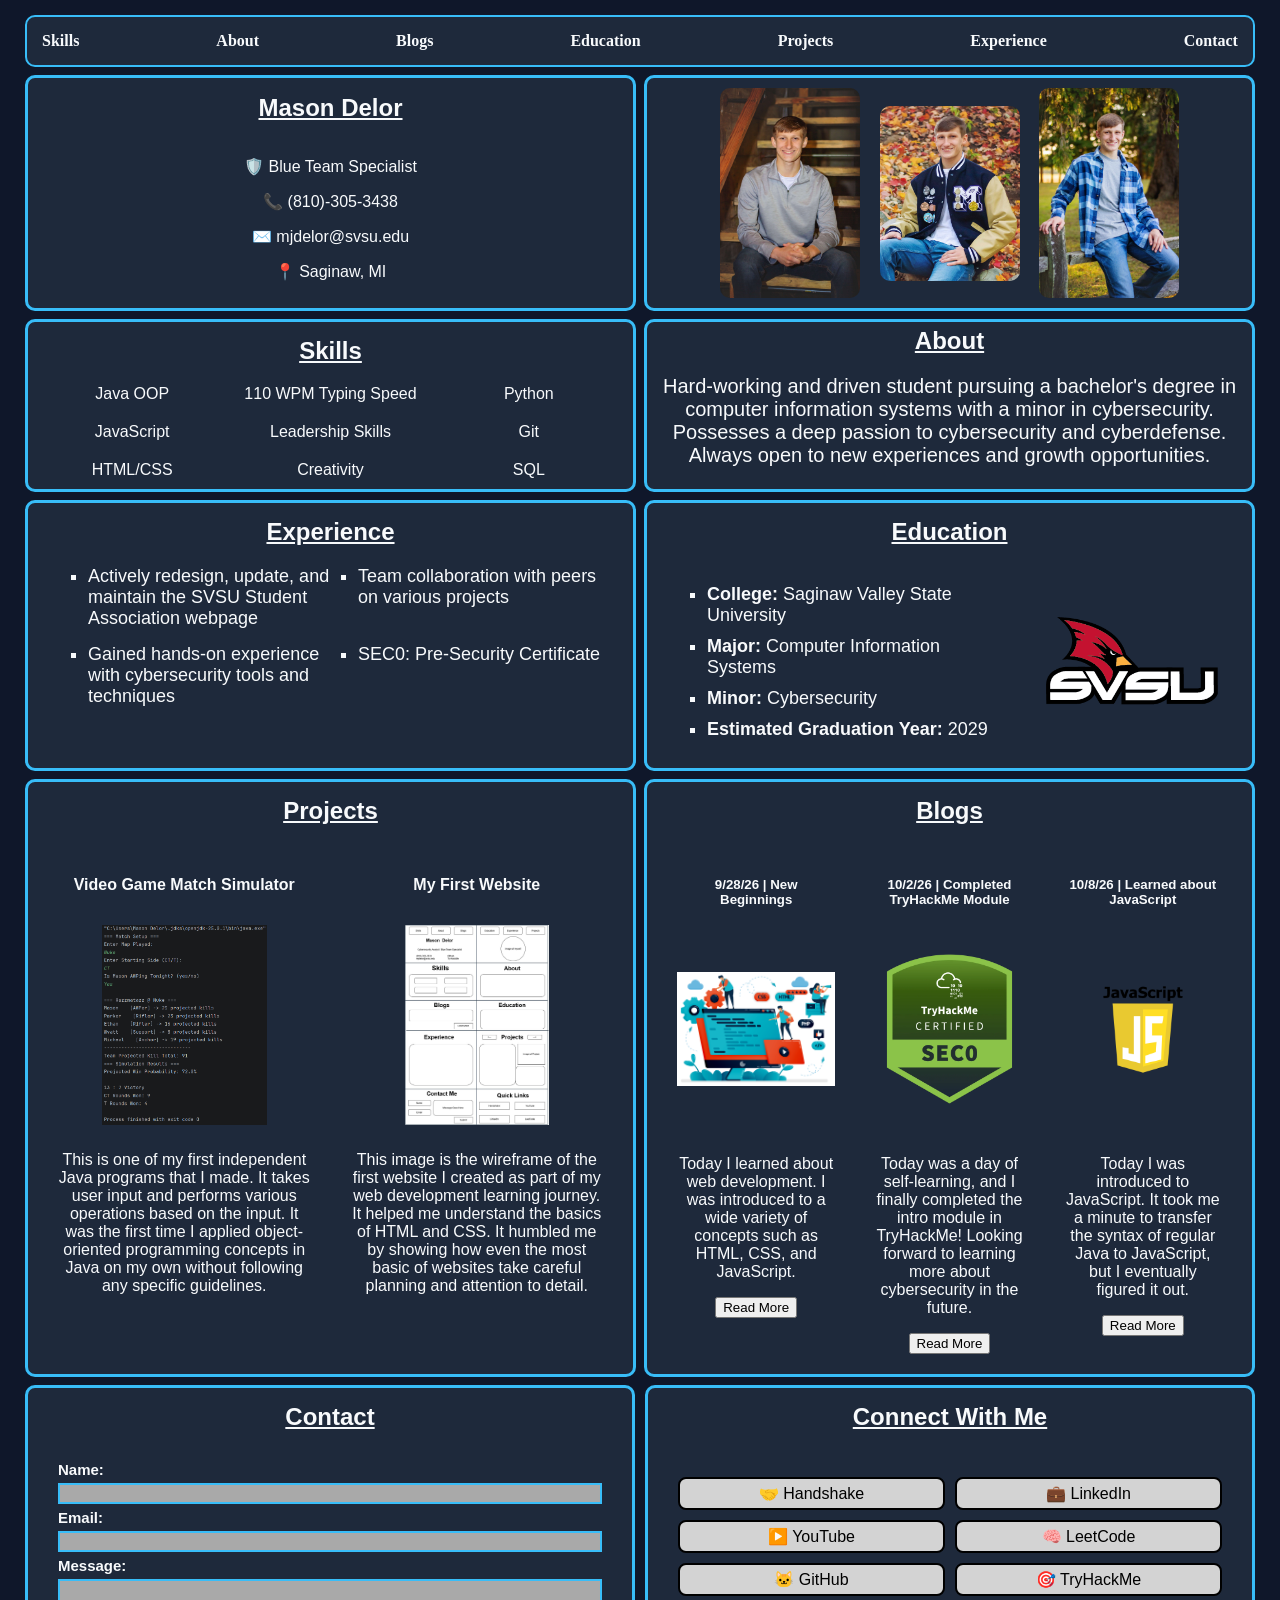
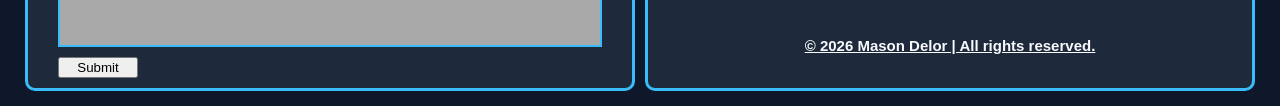
<file: Assignment 1/index.html>
<!DOCTYPE html>
<html lang="en">
<head>
    <meta charset="UTF-8">
    <meta name="viewport" content="width=device-width, initial-scale=1.0">
    <link rel="stylesheet" href="style.css">
    <title>Mason Delor</title>
</head>
<body class="container">


<header>
    <nav class="nav-bar">
        <a href="#skills"> Skills </a>
        <a href="#info"> About</a>
        <a href="#blogs"> Blogs </a> 
        <a href="#education"> Education </a>
        <a href="#projects"> Projects </a>
        <a href="#experience"> Experience </a>
        <a href="#contact"> Contact </a>
    </nav>
</header>

<main>

    <section class="box" id="info">
       <h2> Mason Delor </h2>

       <div class="info-container">
            <p>🛡️ Blue Team Specialist</p>
            <p>📞 (810)-305-3438</p>
            <p>✉️ mjdelor@svsu.edu</p>
            <p>📍 Saginaw, MI</p>
       </div>
    </section>

    <section class="box" id="img-box">
        <img src="Images/mason.jpg" alt="Pic of Me" class="profile-pic">
        <img src="Images/mason2.jpg" alt="Pic of Me" class="profile-pic">
        <img src="Images/mason3.jpg" alt="Pic of Me" class="profile-pic">
    </section>

    <section class="box" id="skills">
        <h2> Skills </h2>
        <ul class="skills-list">
            <li>Java OOP</li>
            <li>110 WPM Typing Speed</li>
            <li>Python</li>
            <li>JavaScript</li>
            <li>Leadership Skills</li>
            <li>Git</li>
            <li>HTML/CSS</li>
            <li>Creativity</li>
            <li>SQL</li>
        </ul>
    </section>

    <section class="box" id="about">
        <h2>About</h2>
        <p> Hard-working and driven student pursuing a 
            bachelor's degree in computer information systems with a
            minor in cybersecurity. Possesses a deep passion to cybersecurity
            and cyberdefense. Always open to new experiences
            and growth opportunities.</p>
    </section>

    <article class="box" id="blogs">
        <h2> Blogs </h2>

        <div class="blog-entries">
            
            <div class="blog-entry">
                <h5>9/28/26 | New Beginnings </h5>
                <img src="Images//web-development.jpg" alt="photo of code" class="blog-img">
                <p>Today I learned about web development. I was introduced to a wide
                    variety of concepts such as HTML, CSS, and JavaScript.
                </p>
                <button> Read More </button>
            </div>
            <div class="blog-entry">
                <h5>10/2/26 | Completed TryHackMe Module </h5>
                <img src="Images/SEC0.jpg" alt="photo of code" class="blog-img">
                <p>Today was a day of self-learning, and I finally completed the intro
                    module in TryHackMe! Looking forward to learning more about cybersecurity 
                    in the future.
                </p>
                <button> Read More </button>
            </div>
            <div class="blog-entry">
                <h5>10/8/26 | Learned about JavaScript </h5>
                <img src="Images/JavaScript.png" alt="photo of code" class="blog-img">
                <p>Today I was introduced to JavaScript. It took me a minute to transfer the syntax 
                of regular Java to JavaScript, but I eventually figured it out.</p>
                <button> Read More </button>
            </div>
        </div>
    </article>

    <section class="box" id="education">
        <h2> Education </h2>

        <div class="education-container"> 

        <ul class="education-list">
            <li><b>College:</b> Saginaw Valley State University</li>
            <li><b>Major:</b> Computer Information Systems</li>
            <li><b>Minor:</b> Cybersecurity</li>
            <li><b>Estimated Graduation Year:</b> 2029</li>
        </ul>

        <img src="Images/SVSU.jpg" alt="SVSU Logo" class="svsu-pic"> 
        </div>
    </section>
        <article class="box" id="projects">
            <h2> Projects </h2> 

            <div class="project-container">

                <div class="project">
                    <h4>Video Game Match Simulator</h4>
                    <img src="Images/ProjectOutput.png" alt="Project Image" class="project-pic">
                    <p>This is one of my first independent Java programs that I made.
                        It takes user input and performs various operations based on the input.
                        It was the first time I applied object-oriented programming concepts in Java
                        on my own without following any specific guidelines.
                    </p>
                </div>

                <div class="project">
                    <h4>My First Website</h4>
                    <img src="Images/website.jpg" alt="Project Image" class="project-pic">
                    <p>This image is the wireframe of the first website I created as part of my web development learning journey. 
                        It helped me understand the basics of HTML and CSS. It humbled me by showing
                    how even the most basic of websites take careful planning and attention to detail.</p>
                </div>
            </div>
        </article>

        <section class="box" id="experience">
            <h2> Experience </h2>
            <ul class="inline-list">
                <li>Actively redesign, update, and maintain the SVSU Student Association webpage</li>
                <li>Team collaboration with peers on various projects</li>
                <li>Gained hands-on experience with cybersecurity tools and techniques</li>
                <li>SEC0: Pre-Security Certificate </li>
            </ul>
        </section>
</main>

<footer>
    <section class="box" id="contact">
        <h2> Contact </h2>

        <form class="contact-container">
                <label><b>Name:</b></label>
                <input type="text" id="name">

                <label><b>Email:</b></label>
                <input type="email" size="large" id="email"> 
          

                <label><b>Message:</b></label>
                <textarea rows="4" id="message">  </textarea>
        </form>

            <button type="submit" class="button-submit">Submit</button>
    </section>
        <aside class="box" id="quick-links">
            <h2> Connect With Me </h2>
            <ul class="links">
                <li><a href="https://app.joinhandshake.com/profiles/yf2zka"> 🤝 Handshake </a></li>
                <li><a href="https://www.linkedin.com/in/mason-delor-1b4b4b1b4/">💼 LinkedIn </a></li>
                <li><a href="https://www.youtube.com/@oldmanjenkins7373"> ▶️ YouTube </a></li>
                <li><a href="https://leetcode.com/u/mason_vibez/"> 🧠 LeetCode </a></li>
                <li><a href="https://github.com/M-Delor"> 🐱 GitHub </a> </li>
                <li> <a href="https://tryhackme.com/p/mjdelor02"> 🎯 TryHackMe </a> </li>
            </ul>

            <p class="footer-text">&copy; 2026 Mason Delor | All rights reserved.</p>
        </aside>
</footer>
</body>
</html>
</file>
<file: Assignment 1/style.css>
:root {
        --main-radius: 10px;
        --main-padding: 10px 20px;
        --border-style: solid;
        --btn-bg-color: #334155;
    }
    
    
    body {
        background-color: #0f172a;
        color: #f8fafc;
        margin: 20px;
        font-family: calibri, sans-serif;
    }

    main {
        display:contents;
    }

    p {
        font-size: 16px;
    }

    li {
        list-style: square;
    }




    img {
        display: block;
        width: 100%;
        max-width: 100%;
        object-fit: cover;
        max-height: 300px;
        height: auto;
        border-radius: 10px;
    }


    body.container{

        display: grid;
        min-height: 100vh;
        height: auto;
        flex: 1;
    

        grid-template-columns: 1fr 1fr;
        grid-template-rows: auto;
        gap: 0.5rem;
        padding: 5px 15px;
        margin: 10px;

        grid-template-areas: 
    
        "header header"
        "info img-box"
        "skills about"
        "experience education"
        "projects blogs"
        "footer footer"

        ;

    }



    .box {
        border-style: var(--border-style);
        border-radius: var(--main-radius);
        padding: var(--main-padding);
        background-color: #1e293b;
        border-color: #38bdf8;
        min-width: 0;
        overflow: hidden;
    }

    .box a {
        text-decoration: none;
        color: black;
        border: 2px solid black;
        border-radius: 7px;
        background-color: lightgray;
        padding: 5px 10px;
    }

    .box h2 {
            text-decoration: underline;
            font-size: 24px;
            text-align: center;
            margin-top: 5px;
            display: block;
            width: 100%;
    }

    header {
        grid-area: header;
    }

    header a{
    
        text-decoration: none;
        color: #f8fafc;
        font-weight: bold;
        font-family: Georgia, 'Times New Roman', Times, serif;
    }

    header .nav-bar{
        font-size: medium;
        border-style: solid;
        border-radius: 10px;
        border: 2px solid #38bdf8;
        text-decoration: none;
        font-family: Georgia, 'Times New Roman', Times, serif;
        background-color: #1e293b;
        display: flex;
        justify-content: space-between;
        padding: 15px;
        gap: 12px;
    }

    #info {
        grid-area: info;
        display: flex;
        flex-direction: column;
        justify-content: center;
        text-align: center;
    }

    .info-container {
        justify-content: center;
        font-size: 16px;
        gap: 5px;
        text-align: center;
    }

    #img-box {
        grid-area: img-box;
        display: flex;
        justify-content: center;
        align-items: center;
        padding: 10px;
        padding-bottom: 10px;
        gap: 1.5vw;
    }

    #img-box .profile-pic {
        width: 25%;
        max-width: 140px;
        height: auto;
        object-fit: cover;
    }

    #about {
        grid-area: about;
        padding: 0px 10px;
        font-size: 16px;
        text-align: center;
    }

    #about p {
        font-size: 20px;
    }

    #skills {
        grid-area: skills;
        padding: 10px;
    }

    .skills-list {
        display: grid;
        grid-template-columns: 1fr 1fr 1fr;
        margin: 0px;
        padding: 0px;
        gap: 20px 10px;
        width: 100%;
    }

    .skills-list li {
        list-style: none;
        text-align: center;
    }

    #blogs {
        grid-area: blogs;
    }

    #blogs .blog-entries {
        display: flex;
        flex-direction: row;
        gap: 15px;
        justify-content: space-between;
    }

    #blogs .blog-entry {
        flex: 1;
        display: flex;
        flex-direction: column;
        align-items: center;
        text-align: center;
        padding: 10px;
        border-radius: 8px;
    }

    #blogs .blog-img {
        width: 100%;
        object-fit: contain;
        height: 200px;
        margin-bottom: 10px;
        border-radius: 8px;
    }

    #education {
        grid-area: education;
    }

    #education .education-container {
        display: flex;
        flex-direction: row;
        gap: 20px;
        justify-content: space-between;
        align-items: center;
    }

    #education .education-list {
        display: flex;
        flex-direction: column;
        gap: 10px;
        font-size: 18px;
    }

    #education .svsu-pic {
        height: auto;
        object-fit: contain;
        max-width: 200px;
        border-radius: 8px;
        max-height: 200px;
    }

    #projects {
        grid-area: projects;
    }

    .project-container {
        display: flex;
        flex-direction: row;
        gap: 20px;
        justify-content: space-between;
    }

    .project {
        flex: 1;
        display: flex;
        flex-direction: column;
        align-items: center;
        text-align: center;
        gap: 10px;
        padding: 10px;
    }

    .project-pic {
        width: 100%;
        max-width: 300px;
        max-height: 200px;
        height: auto;
        object-fit: contain;
        border-radius: 8px;
    }

    #experience {
        grid-area: experience;
    }

    #experience .inline-list {
        display: grid;
        grid-template-columns: 1fr 1fr;
        font-size: 18px;
        gap: 15px;
        justify-content: space-between;
    }

    .links a {
        text-decoration: none;
        color: black;
        border: 2px solid black;
        border-radius: 8px;
        background-color: lightgray;
        padding: 5px 10px;
    }

    footer {
        grid-area: footer; 
        display: grid;
        grid-template-columns: 1fr 1fr;
        gap: 10px;
        align-items: stretch;
    }

     footer a {
        display: flex;
        justify-content: center;
        text-decoration: none;
        color: black;
        border: 2px solid black;
        border-radius: 8px;
        background-color: lightgray;
        padding: 5px 10px;
    }

    #contact {
        display: flex;
        flex-direction: column;
        padding: 10px 20px;
        gap: 10px;
    }

    .contact-container {
        display: flex;
        flex-direction: column;
        width: 100%;
        gap: 5px;
        box-sizing: border-box;
        padding: 0 10px;
    }

    .contact-container label {
        font-weight: bold;
        font-size: 15px;
    }

    .button-submit {
        display: flex;
        justify-content: center;
        width: 80px;
        margin-left: 10px;
    }

    #email {
        width: 100%;
        box-sizing: border-box;
        border: 2px solid #38bdf8;
        background-color: darkgray;
    }

    #name {
        width: 100%;
        box-sizing: border-box;
        border: 2px solid #38bdf8;
        background-color: darkgray;
    }


    #message {
        resize: none;
        border: 2px solid #38bdf8;
        background-color: darkgray;
    }

    #quick-links {
      display: flex;
      flex-direction: column;
      gap: 10px;
    }

    #quick-links .links {
        display: grid;
        grid-template-columns: 1fr 1fr;
        flex-direction: column;
        justify-content: center;
        padding: 0 10px;
        gap: 10px;
    }

    #quick-links .links li {
        list-style: none;
    }

    #quick-links p {
        display: flex;
        justify-content: center;
        text-decoration: underline;
        font-weight: bold;
        font-size: 15px;
    }




    @media only screen and (max-width: 500px) {

   body.container{

    grid-template-columns: 1fr;
    grid-template-rows: auto;
    gap: 0.75rem;
    padding: 10px;
    margin: 5px;

    grid-template-areas: 
    
    "header"
    "img-box"
    "info"
    "skills"
    "about"
    "education"
    "experience"
    "projects"
    "blogs"
    "footer";

   }

   header a{
    display: none;
   }

   #img-box .profile-pic {
    width: 30%;
    max-width: 140px;
    height: auto;
   }

   #about p {
    font-size: 18px;
   }

   .skills-list {
    grid-template-columns: 1fr;
    gap: 8px;
   }

   .skills-list li {
    font-size: 18px;
   }

   #experience .inline-list {
    grid-template-columns: 1fr;
    gap: 8px;
   }

   .blog-entry .blog-img {
    max-height: 150px;
   }

   #blogs .blog-entries,
   .project-container,
   #education .education-container{
    flex-direction: column;
    align-items: center;
    gap: 10px;
   }

   .project-container {
    grid-template-columns: 1fr;
    gap: 10px;
   }

   footer {
    display: flex;
    flex-direction: column;
    align-items: center;
    gap: 10px;
   }

#contact, #quick-links {
    width: 100%;
    box-sizing: border-box;
   }

   #quick-links .links {
    grid-template-columns: 1fr;
    gap: 10px;
   }



}
</file>
